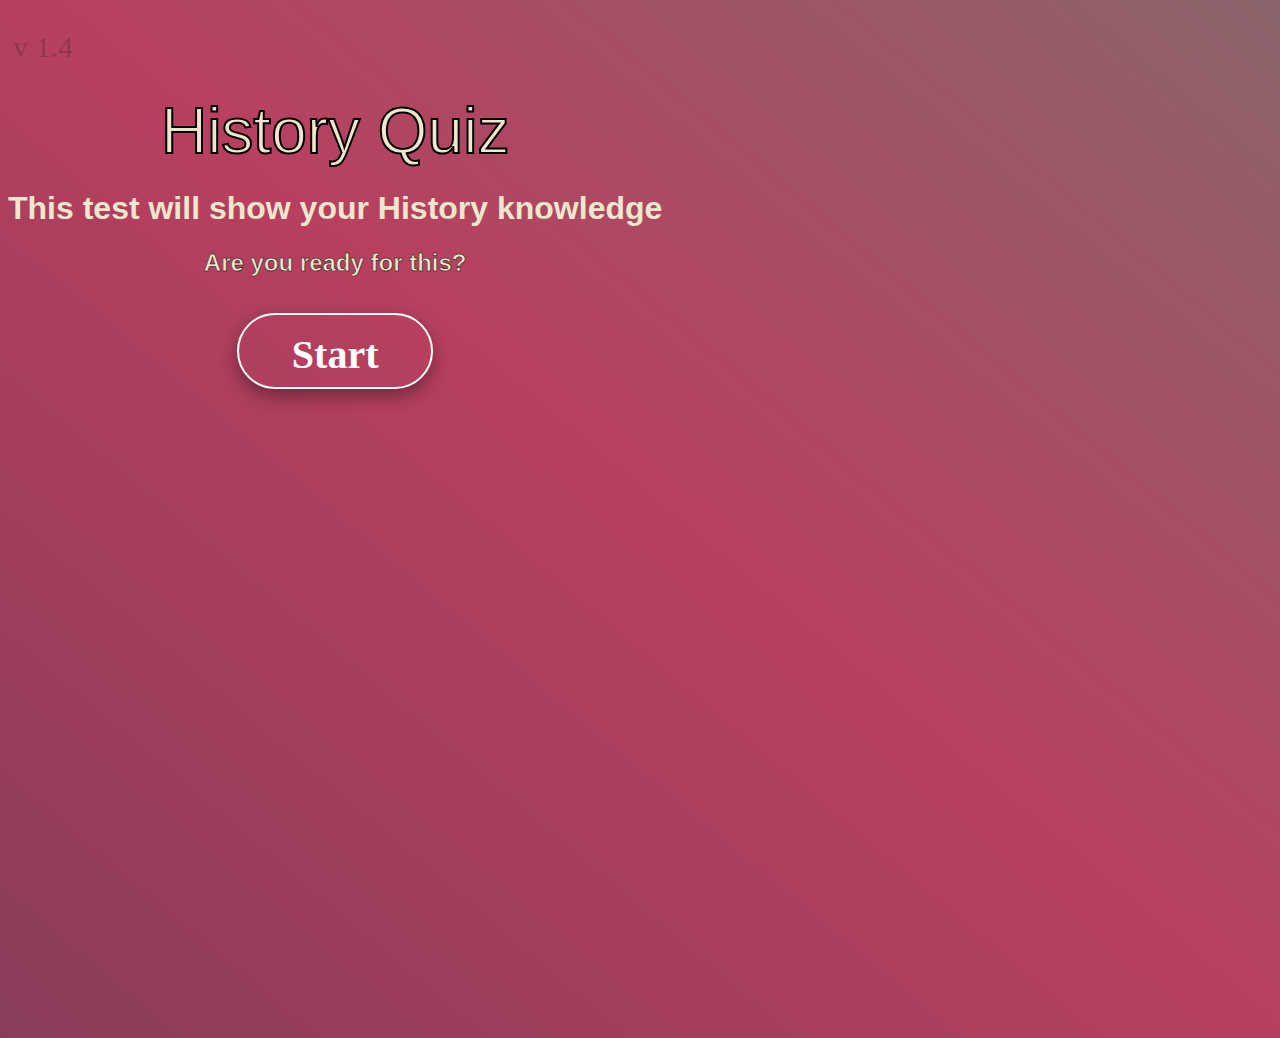
<file: quiz1.html>
﻿<!DOCTYPE html>

<html lang="en" xmlns="http://www.w3.org/1999/xhtml">
<head>

    <title>
        History Quiz
    </title>
    <meta charset="utf-8"
    <meta name="viewport" content="width=device-width, initial-scale=1">
    <!-- favicon -->
    <link rel="icon" type="image/png" sizes="32x32" href="pic/favicon-32x32.png">
    <!-- css and js -->
    <link rel="stylesheet" href="css/style1.css" />
    <script defer src="script/JavaScript1.js"></script>
</head>
<body>
<div id="version">
    <p> v 1.4 </p>
</div>
<div class="main">
    <div id="first_part">
    <div id="logo">History Quiz</div>
    <div id="text" class="text">
        <h1>This test will show your History knowledge</h1>
        <h2>Are you ready for this?</h2>
    </div>
    <div id="startBtn">
        Start
    </div>
</div>
    <div id="second_part">
        <div id="qstBox" class="qstBox">
            <div id="qstText"><h3>there should be question</h3></div>
        </div>
        <div class="variants" id="variants">
            <button class="btn">1</button>
            <button class="btn">2</button>
            <button class="btn">3</button>
            <button class="btn">4</button>
        </div>
        <button id="next">next</button>
        <div id="score">    
            Score:&nbsp
            <div id="num"> 0
            </div>
        </div>
    </div>
    <div id="end">
    <button id="lobby">
        Back to lobby
    </button>
</div>
</div>  
</body>
</html>
</file>
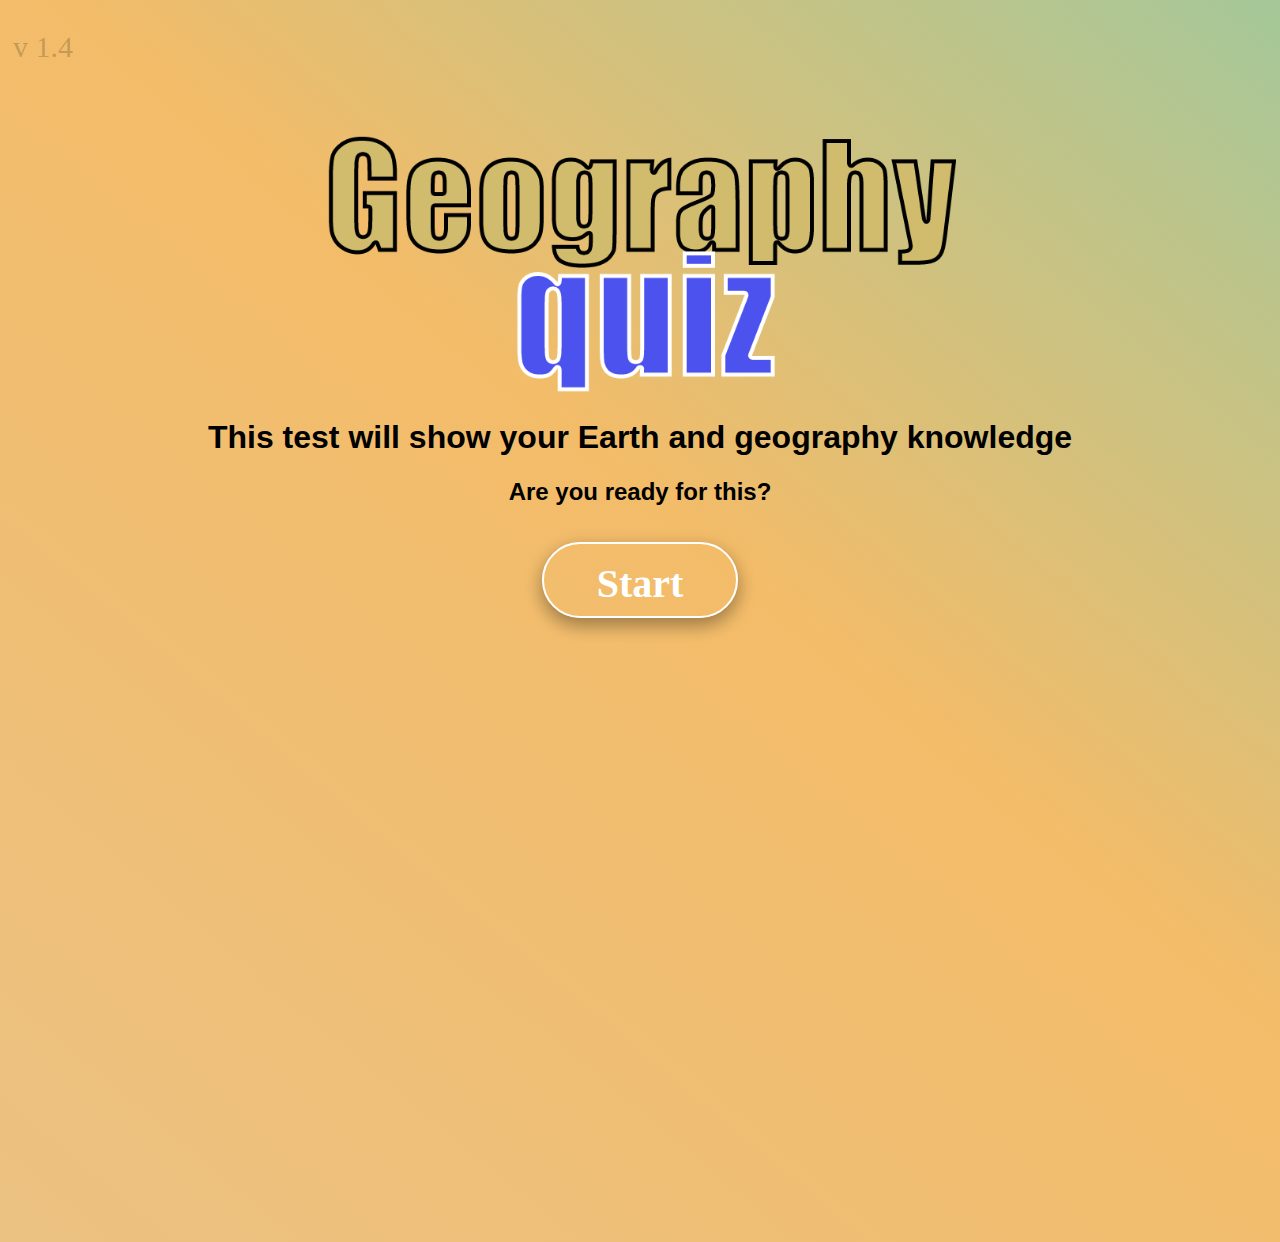
<file: quiz2.html>
<!DOCTYPE html>

<html lang="en" xmlns="http://www.w3.org/1999/xhtml">
<head>

    <title>
        History Quiz
    </title>
    <meta charset="utf-8"
    <meta name="viewport" content="width=device-width, initial-scale=1">
    <!-- favicon -->
    <link rel="icon" type="image/png" sizes="32x32" href="pic/favicon-32x32.png">
    <!-- css and js -->
    <link rel="stylesheet" href="css/style2.css" />
    <script defer src="script/JavaScript2.js"></script>
</head>
<body>
<div id="version">
    <p> v 1.4 </p>
</div>
<div class="main">
    <div id="first_part">
    <img id="logo" src="pic/quiz2Logo.png">
    <div id="text" class="text">
        <h1>This test will show your Earth and geography knowledge</h1>
        <h2>Are you ready for this?</h2>
    </div>
    <div id="startBtn">
        Start
    </div>
</div>
    <div id="second_part">
        <div id="qstBox" class="qstBox">
            <div id="qstText"><h3>there should be question</h3></div>
        </div>
        <div class="variants" id="variants">
            <button class="btn">1</button>
            <button class="btn">2</button>
            <button class="btn">3</button>
            <button class="btn">4</button>
        </div>
        <button id="next">next</button>
        <div id="score">    
            Score:&nbsp
            <div id="num"> 0
            </div>
        </div>
        <video src="vid/quiz2end.mp4?wmode=transparent" loop="true" id="video_end"></video>
    </div>
    <div id="end">
    <button id="lobby">
        Back to lobby
    </button>
</div>
</div>  
</body>
</html>
</file>
<file: css/style1.css>
﻿:root {
    --color-wrong: darkred;
    --color-neutral: white;
    --color-correct: green;
}
body{
    overflow: hidden;
    background: linear-gradient(40deg, #313552, #B8405E, #2EB086);
    background-repeat: no-repeat;
    object-fit: cover;
    min-height: 1000px;
    background-size: 300% 300%;
    animation: a-gradient 10s ease infinite;
    display:block;
}

@keyframes a-gradient{
0%{
    background-position: 0% 50%;
}
50%{
    background-position: 100% 50%;
}
100%{
    background-position: 0% 50%;
}
}

#version{
    color: rgba(0, 0, 0, 0.2);
    font-weight: 500;
    left: 5px;
    position: relative;
    font-size: 30px;
    margin-right: 1%;
}
#logo{
    -webkit-text-stroke: 2px rgb(0, 0, 0);
    margin-top: 3%;
    font-size: 400%;
    color: #EEE6CE;
    font-family:'Trebuchet MS', 'Lucida Sans Unicode', 'Lucida Grande', 'Lucida Sans', Arial, sans-serif;
    transition: transform 0.3s;
}
#logo:hover{
    transform: scale(1.13);
}
.main{
    display:block;
    text-align: auto;
}
.text{
    margin: 30px auto;
}
h1{
    -webkit-text-stroke: 0.01px rgb(0, 0, 0);
    color: #EEE6CE;
    font-family: 'Franklin Gothic Medium', 'Arial Narrow', Arial, sans-serif;
}
h2{
    -webkit-text-stroke: 0.5px rgb(0, 0, 0);
    color: #EEE6CE;
    font-family:Arial, Helvetica, sans-serif;
}
h3{
    font-family: cursive;
}
#startBtn{
    border: 2px solid white;
    border-radius: 80px;
    color: #fff;
    cursor: pointer;
    margin: auto;
    text-align: center;
    font-size: 40px;
    padding: 16px;
    font-weight: 700;
    height: 40px;
    margin: 35px auto;
    width: 160px;
    box-shadow: 0 8px 16px 0 rgba(0,0,0,0.2), 0 6px 20px 0 rgba(0,0,0,0.19);
    transition: all 0.6s;
}
#lobby{
    border: 2px solid rgb(255, 255, 255);
    border-radius: 80px;
    background: transparent;
    cursor: pointer;
    font-size: 30px;
    height: 100px;
    transition: all 0.3s;
    margin:auto;
}
#lobby:hover{
    background-color: #EEE6CE;;
}
#startBtn:hover{
    background-color: white;
    color: rgb(82, 49, 228);
    border-color: rgb(94, 83, 64);
    transform: scale(1.1);
}
#first_part{
    text-align: center;
    width: fit-content;
    block-size: fit-content;
}
#second_part{
    height: 300px;
    text-align: center;
}
.text{
    margin-top: 0;
    margin-bottom: 0.5rem;
    font-weight: 500;
    line-height: 1.2;
}
.qstBox{
    background-color: white;
    border: 1px solid rgb(165, 162, 162);
    max-width: 700px;
    margin:6% auto;
    border-radius: 8px;
    line-height: normal;
    min-height: 120px;
    box-shadow: 0 8px 16px 0 rgba(0,0,0,0.2), 0 6px 20px 0 rgba(0,0,0,0.19);
}
#qstText{
    text-align:center;
    margin: 10px 24px;
    font-size: 40px;
    color:rgb(89, 100, 204);
    font-family: 'Franklin Gothic Medium', 'Arial Narrow', Arial, sans-serif;
}

.variants{
    margin-top: 10%;
    display:grid;
}
.btn{
    margin: 5px auto;
    height: 30px;
    min-width: 40%;
    border-radius: 20px;
    border: 1px solid rgb(80, 80, 223);
    transition:all 0.2s;
    --color: var(--color-neutral);
    background-color: var(--color);
    font-size:20px;
    font-family:-apple-system, BlinkMacSystemFont, 'Segoe UI', Roboto, Oxygen, Ubuntu, Cantarell, 'Open Sans', 'Helvetica Neue', sans-serif;
}

.btn:hover{
    background-color:#EEE6CE;;
    transform: scale(1.05);
}
.btn.correct, #next.correct {
    --color: var(--color-correct);
    color: white;
}
.btn.wrong, #next.wrong {
    --color: var(--color-wrong);
    color: papayawhip;
}
#next{
    border: 2px solid #422800;
    border-radius: 30px;
    color: #422800;
    background-color:var(--color);
    transition: transform 0.2s;
    font-family:-apple-system, BlinkMacSystemFont, 'Segoe UI', Roboto, Oxygen, Ubuntu, Cantarell, 'Open Sans', 'Helvetica Neue', sans-serif;
    font-size:18px;
    border: 1px solid black;
    min-width: 120px;
    padding: 0 25px;
    margin-top: 1.5%;
}
#next:hover{
    transform: scale(1.3);
}
#score{
    display:flex;
    font-size: 40px;
    font-weight: 600;
    color: #EEE6CE;;
    font-family:'Franklin Gothic Medium', 'Arial Narrow', Arial, sans-serif;
    margin-top:2%;
}
#score.end{
    display: block;
    font-size:  60px;
    font-weight: 900px;
    margin: 10vh auto 0;
}

#end{
    text-align: center;
    margin: auto;
}
.none{
    display: none;
}
.transparency{
    visibility: hidden;
}
.btn.answered{
    pointer-events:none;
}
</file>
<file: css/style2.css>
:root {
    --color-wrong: darkred;
    --color-neutral: white;
    --color-correct: green;
}
body{
    overflow: hidden;
    background: linear-gradient(40deg, #E0C9A6, rgb(243, 188, 105),rgb(0, 225, 255));
    background-repeat: no-repeat;
    object-fit: cover;
    min-height: 1000px;
    background-size: 300% 300%;
    animation: a-gradient 10s ease infinite;
    display:block;
}

@keyframes a-gradient{
0%{
    background-position: 0% 50%;
}
50%{
    background-position: 100% 50%;
}
100%{
    background-position: 0% 50%;
}
}

#version{
    color: rgba(0, 0, 0, 0.2);
    font-weight: 500;
    left: 5px;
    position: relative;
    font-size: 30px;
    margin-right: 1%;
}
#logo{
    margin-top: 3%;
    width: 50%;
    transition: transform 0.3s;
}
#logo:hover{
    transform: scale(1.13);
}
.main{
    display:block;
    text-align: auto;
}
.text{
    margin: 30px auto;
}
h1{
    font-family: 'Franklin Gothic Medium', 'Arial Narrow', Arial, sans-serif;
}
h2{
    font-family:Arial, Helvetica, sans-serif;
}
h3{
    font-family: cursive;
}
#startBtn{
    border: 2px solid white;
    border-radius: 80px;
    color: #fff;
    cursor: pointer;
    margin: auto;
    text-align: center;
    font-size: 40px;
    padding: 16px;
    font-weight: 700;
    height: 40px;
    margin: 35px auto;
    width: 160px;
    box-shadow: 0 8px 16px 0 rgba(0,0,0,0.2), 0 6px 20px 0 rgba(0,0,0,0.19);
    transition: all 0.6s;
}
#lobby{
    border: 2px solid rgb(255, 255, 255);
    border-radius: 80px;
    background: transparent;
    cursor: pointer;
    font-size: 30px;
    height: 100px;
    transition: all 0.3s;
    margin:auto;
}
#lobby:hover{
    background-color: aquamarine;
}
#startBtn:hover{
    background-color: white;
    color: rgb(82, 49, 228);
    border-color: rgb(94, 83, 64);
    transform: scale(1.1);
}
#first_part{
    text-align: center;
}
#second_part{
    height: 300px;
    text-align: center;
}
.text{
    margin-top: 0;
    margin-bottom: 0.5rem;
    font-weight: 500;
    line-height: 1.2;
}
.qstBox{
    background-color: white;
    border: 1px solid rgb(165, 162, 162);
    max-width: 700px;
    margin:6% auto;
    border-radius: 8px;
    line-height: normal;
    min-height: 120px;
    box-shadow: 0 8px 16px 0 rgba(0,0,0,0.2), 0 6px 20px 0 rgba(0,0,0,0.19);
}
#qstText{
    text-align:center;
    margin: 10px 24px;
    font-size: 40px;
    color:rgb(89, 100, 204);
    font-family: 'Franklin Gothic Medium', 'Arial Narrow', Arial, sans-serif;
}

.variants{
    margin-top: 10%;
    display:grid;
}
.btn{
    margin: 5px auto;
    height: 30px;
    min-width: 40%;
    border-radius: 20px;
    border: 1px solid rgb(80, 80, 223);
    transition:all 0.2s;
    --color: var(--color-neutral);
    background-color: var(--color);
    font-size:20px;
    font-family:-apple-system, BlinkMacSystemFont, 'Segoe UI', Roboto, Oxygen, Ubuntu, Cantarell, 'Open Sans', 'Helvetica Neue', sans-serif;
}

.btn:hover{
    background-color: rgb(168, 238, 211);
    transform: scale(1.05);
}
.btn.correct, #next.correct {
    --color: var(--color-correct);
    color: white;
}
.btn.wrong, #next.wrong {
    --color: var(--color-wrong);
    color: papayawhip;
}
#next{
    border: 2px solid #422800;
    border-radius: 30px;
    color: #422800;
    background-color:var(--color);
    transition: transform 0.2s;
    font-family:-apple-system, BlinkMacSystemFont, 'Segoe UI', Roboto, Oxygen, Ubuntu, Cantarell, 'Open Sans', 'Helvetica Neue', sans-serif;
    font-size:18px;
    border: 1px solid black;
    min-width: 120px;
    padding: 0 25px;
    margin-top: 1.5%;
}
#next:hover{
    transform: scale(1.3);
}
#score{
    display:flex;
    font-size: 40px;
    font-weight: 600;
    color: rgb(134, 71, 134);
    font-family:'Franklin Gothic Medium', 'Arial Narrow', Arial, sans-serif;
    margin-top:2%;
}
#score.end{
    display: block;
    font-size:  60px;
    font-weight: 900px;
    margin: 10vh auto 0;
}
#video_end{
    position: absolute!important;
    top: 0;
    left: 0;
    width: 100%;
    height: 100%;
    object-fit: cover;
    opacity:0.5;
    z-index:-1;
}
#end{
    text-align: center;
    margin: auto;
}
.none{
    display: none;
}
.transparency{
    visibility: hidden;
}
.btn.answered{
    pointer-events:none;
}
</file>
